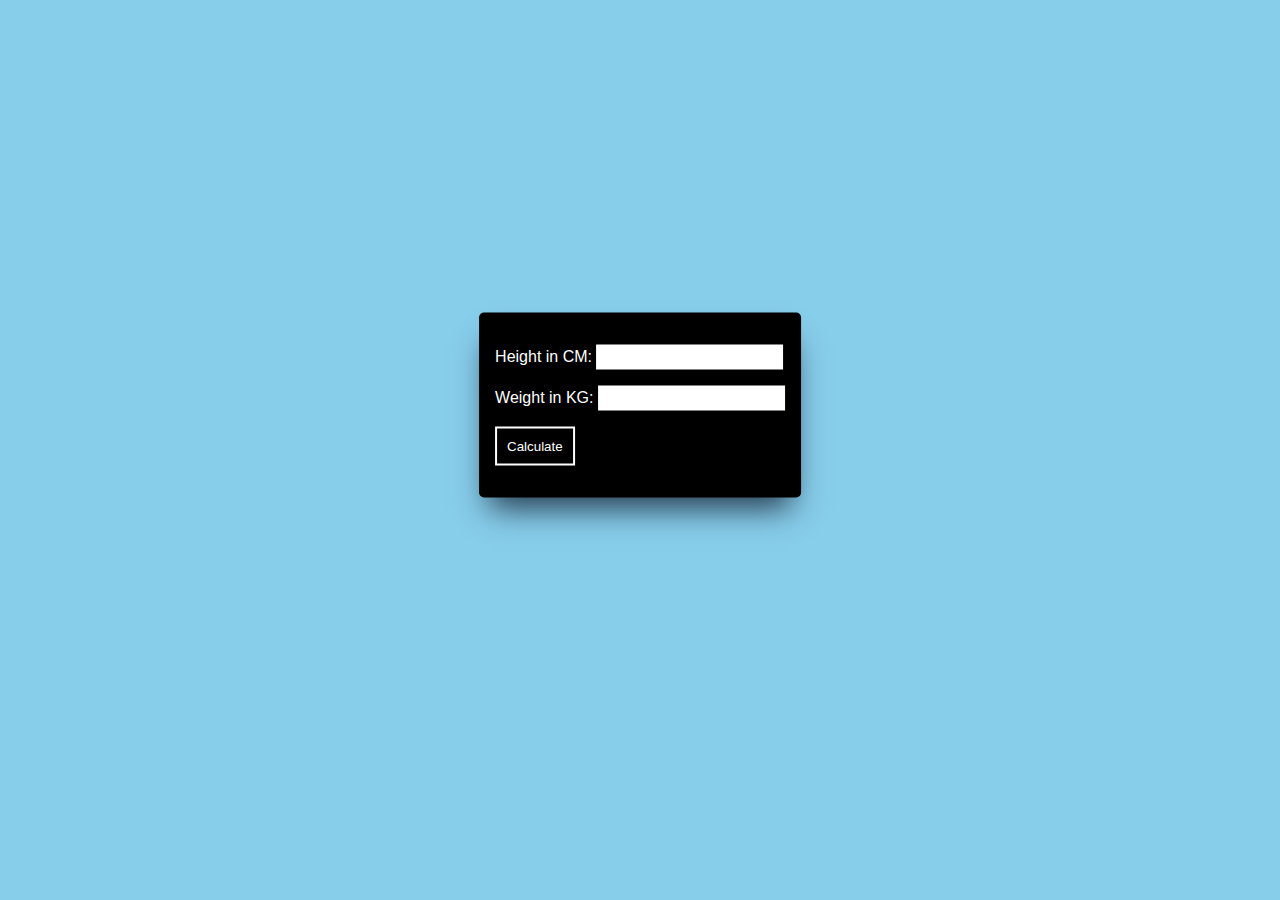
<file: BMI-Calculator/index.html>
<!DOCTYPE html>
<html lang="en">
<head>
    <meta charset="UTF-8">
    <meta http-equiv="X-UA-Compatible" content="ie=edge">
    <meta name="viewport" content="width=device-width, initial-scale=1.0">
    <title>BMI Calculator</title>

    <link rel="stylesheet" href="style.css">
    <script src="main.js" defer></script>
</head>
<body>
    <div class="wrapper">
        <p>Height in CM:
            <input type="text" id="height"><br><span id="height_error"></span>
        </p>

        <p>Weight in KG:
            <input type="text" id="weight"><br><span id="weight_error"></span>
        </p>

        <button id="btn">Calculate</button>

        <p id="output"></p>
    </div>
</body>
</html>
</file>
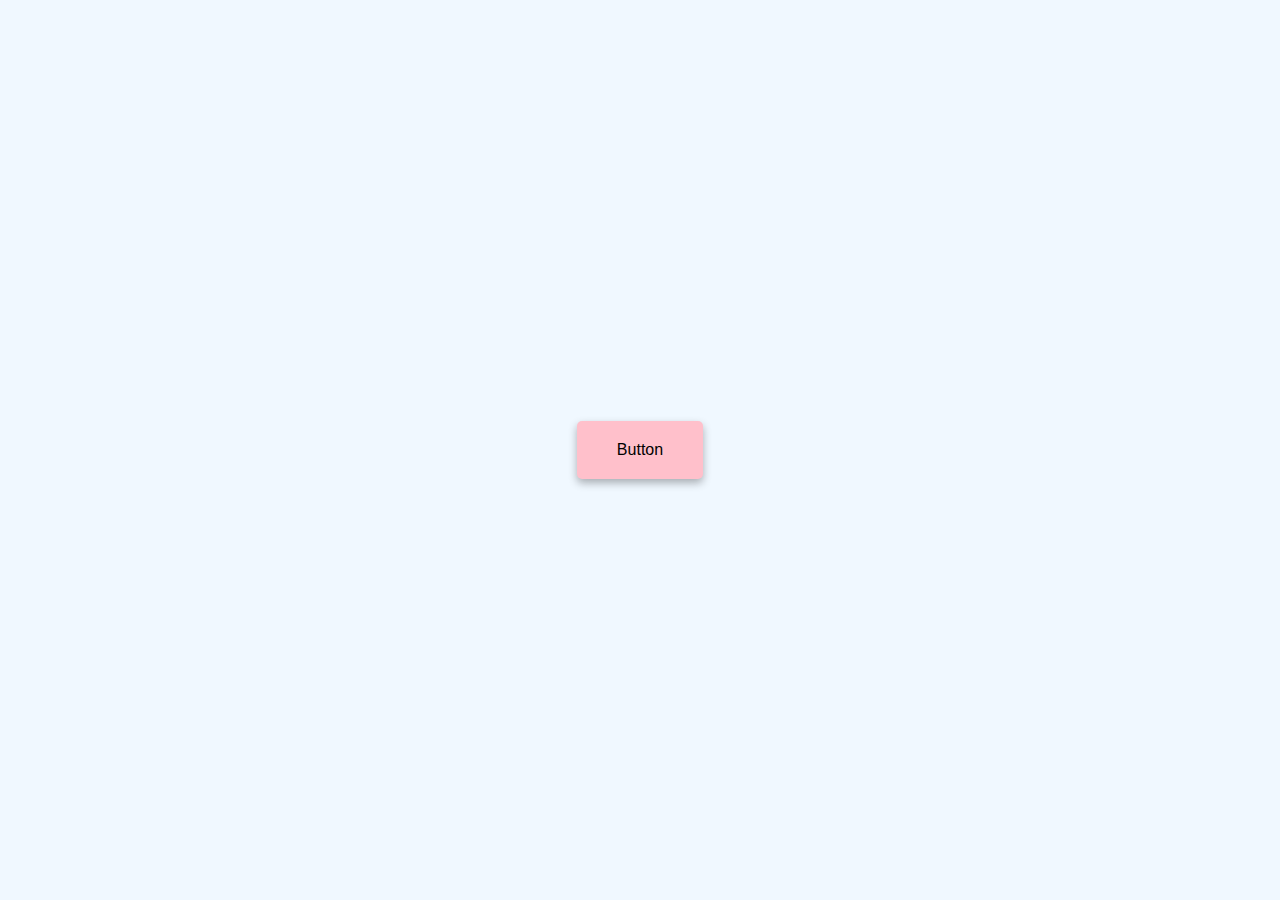
<file: Button-Ripple_Effects/index.html>
<!DOCTYPE html>
<html lang="en">
<head>
    <meta charset="UTF-8">
    <meta name="viewport" content="width=device-width, initial-scale=1.0">
    <title>Button Ripple Effect</title>

    <link rel="stylesheet" href="style.css" type="text/css">

    <script defer src="main.js" type="text/javascript"></script>
</head>
<body>
    <a href="#" class="btn"><span>Button</span></a>
</body>
</html>
</file>
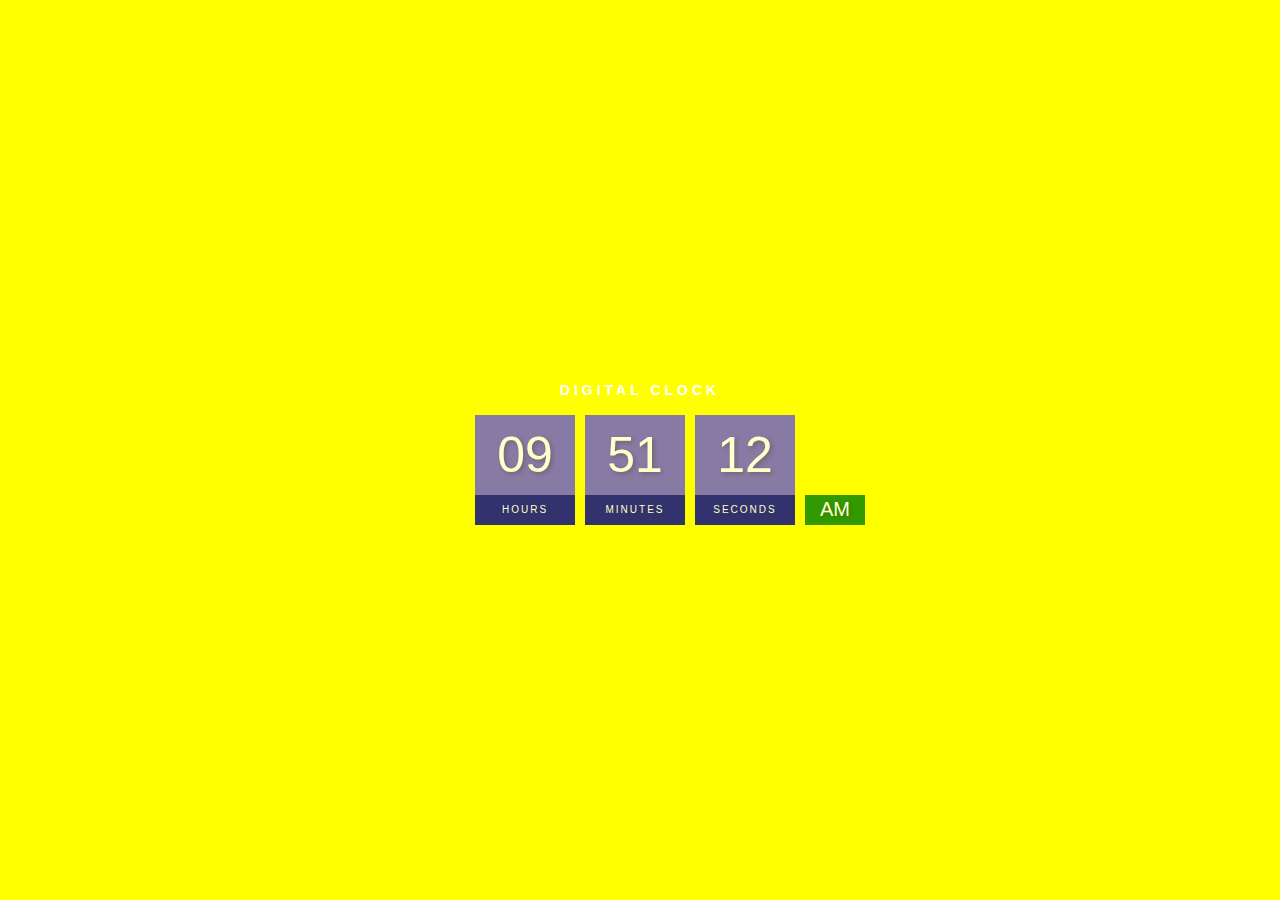
<file: Digital-Clock/index.html>
<!DOCTYPE html>
<html lang="en">
<head>
    <meta charset="UTF-8">
    <meta name="viewport" content="width=device-width, initial-scale=1.0">
    <title>Digital Clock</title>

    <link rel="stylesheet" href="style.css" type="text/css">
    <script defer src="main.js" type="text/javascript"></script>
</head>
<body>
    <h2>Digital Clock</h2>
    <div class="clock">
        <div>
            <span id="hour">00</span>
            <span class="text">Hours</span>
        </div>
        <div>
            <span id="minutes">00</span>
            <span class="text">Minutes</span>
        </div>
        <div>
            <span id="seconds">00</span>
            <span class="text">Seconds</span>
        </div>
        <div>
            <span id="ampm">AM</span>
        </div>
    </div>
</body>
</html>
</file>
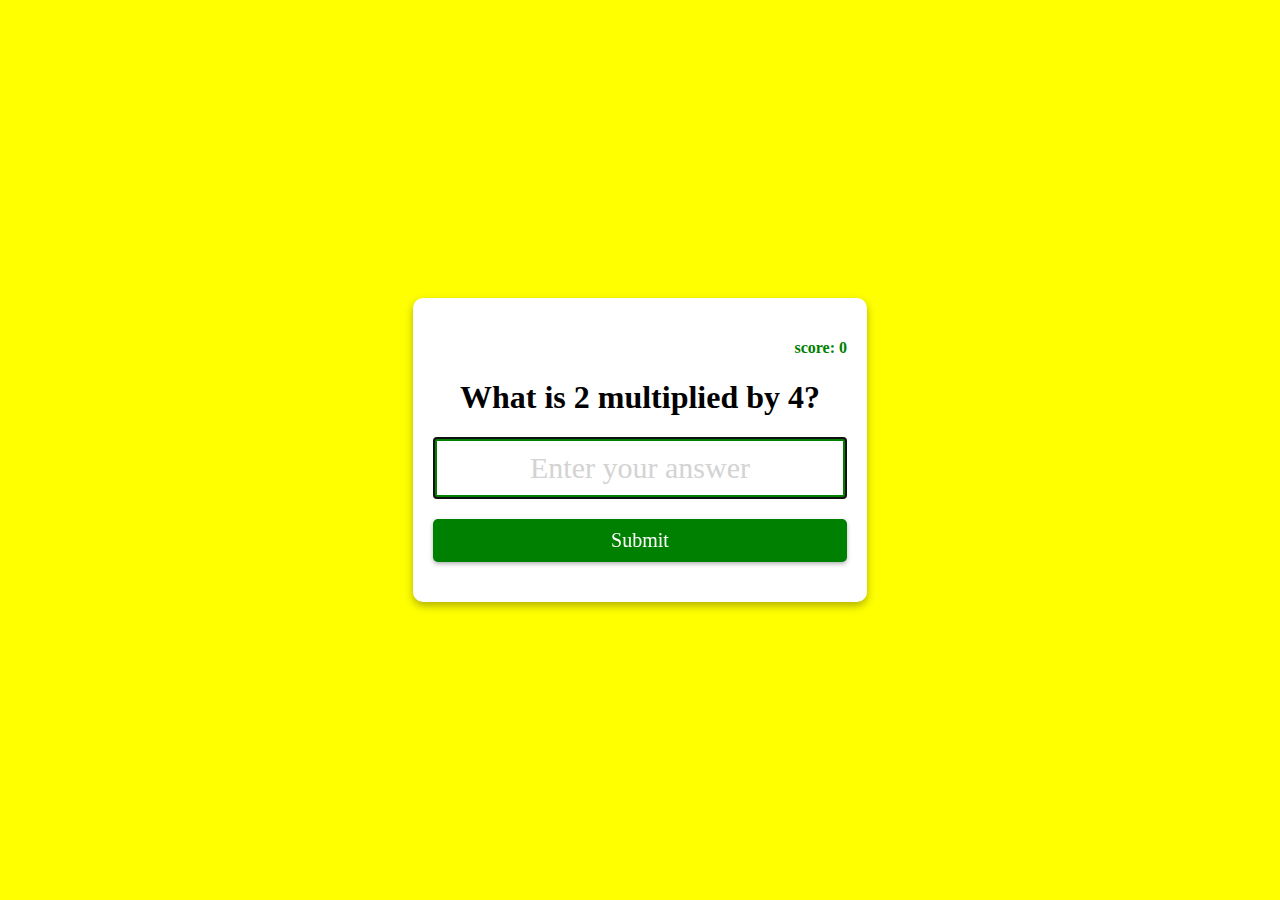
<file: Multiplication-App/index.html>
<!DOCTYPE html>
<html lang="en">
<head>
    <meta charset="UTF-8">
    <meta name="viewport" content="width=device-width, initial-scale=1.0">
    <title>Multiplication App</title>

    <link rel="stylesheet" href="style.css" type="text/css">
    <script  defer src="main.js" type="text/javascript"></script>
</head>
<body>
    <form class="form" id="form">
        <h4 class="score" id="score"> score: 0</h4>
        <h1 id="question">What is 1 multiply by 1?</h1>
        <input type="text" class="input" id="input" placeholder="Enter your answer" autofocus autocomplete="off">
        <button type="submit" class="btn">Submit</button>
    </form>
    
</body>
</html>
</file>
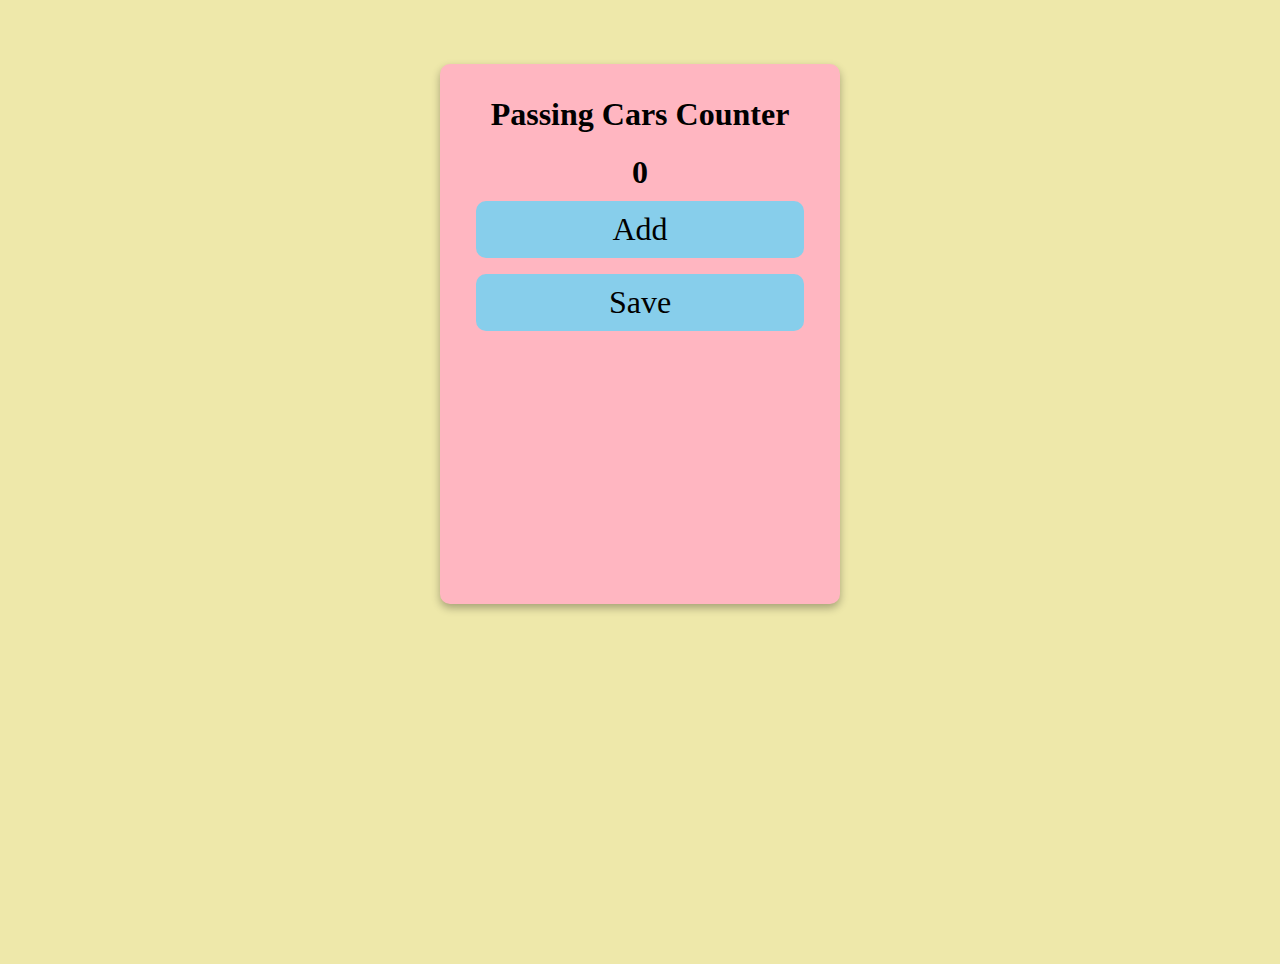
<file: Passing-Cars_Counter/index.html>
<!DOCTYPE html>
<html lang="en">
<head>
    <meta charset="UTF-8">
    <meta name="viewport" content="width=device-width, initial-scale=1.0">
    <title>passing Cars Counter</title>

    <link rel="stylesheet" href="style.css">
    <script src="main.js" defer></script>
</head>
<body>
    <div class="container" id="container">
        <h1>Passing Cars Counter</h1>
        <h2 id="input"></h2>
        <p id="count">Add</p>
        <p id="save">Save</p>
        <div id="span-container"></div>
    </div>   
</body>
</html>
</file>
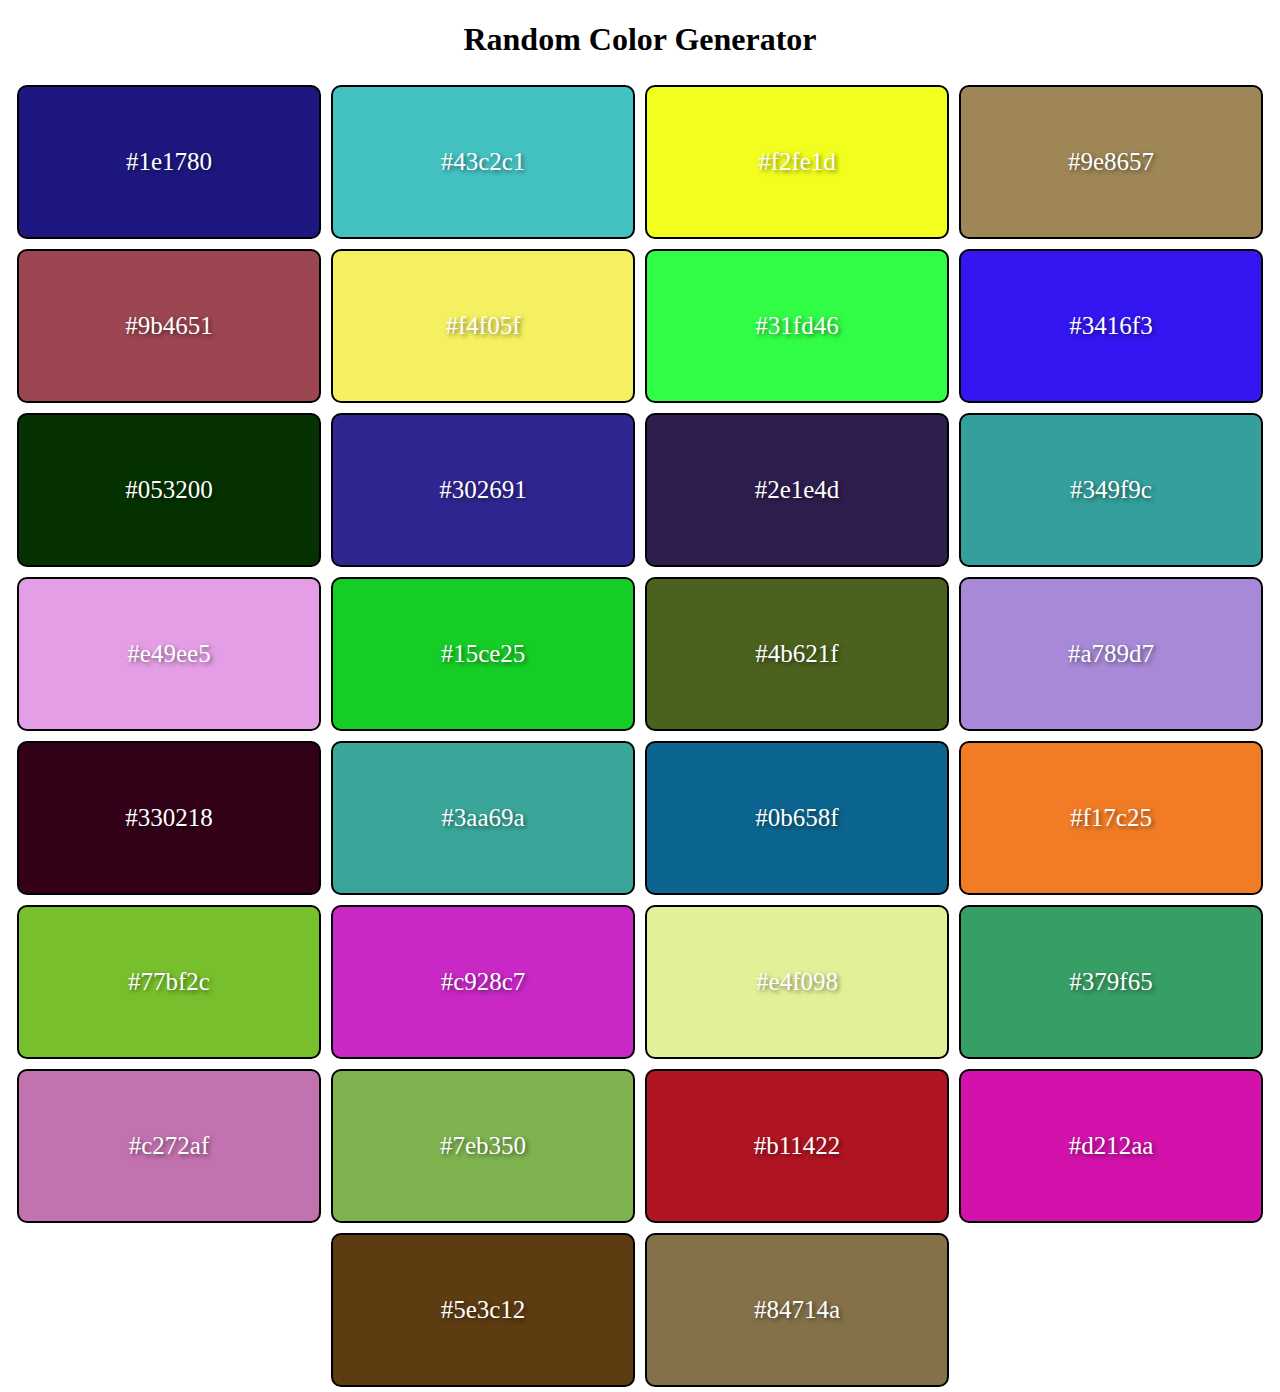
<file: Random-Color_Generator/index.html>
<!DOCTYPE html>
<html lang="en">
<head>
    <meta charset="UTF-8">
    <meta http-equiv="X-UA-Compatible" content="ie=edge">
    <meta name="viewport" content="width=device-width, initial-scale=1.0">
    <title>Random Color Generator</title>

    <link rel="stylesheet" href="style.css">
    <script src="main.js" defer></script>
</head>
<body>
    <h1>Random Color Generator</h1>
    <div class="container"></div>
</body>
</html>
</file>
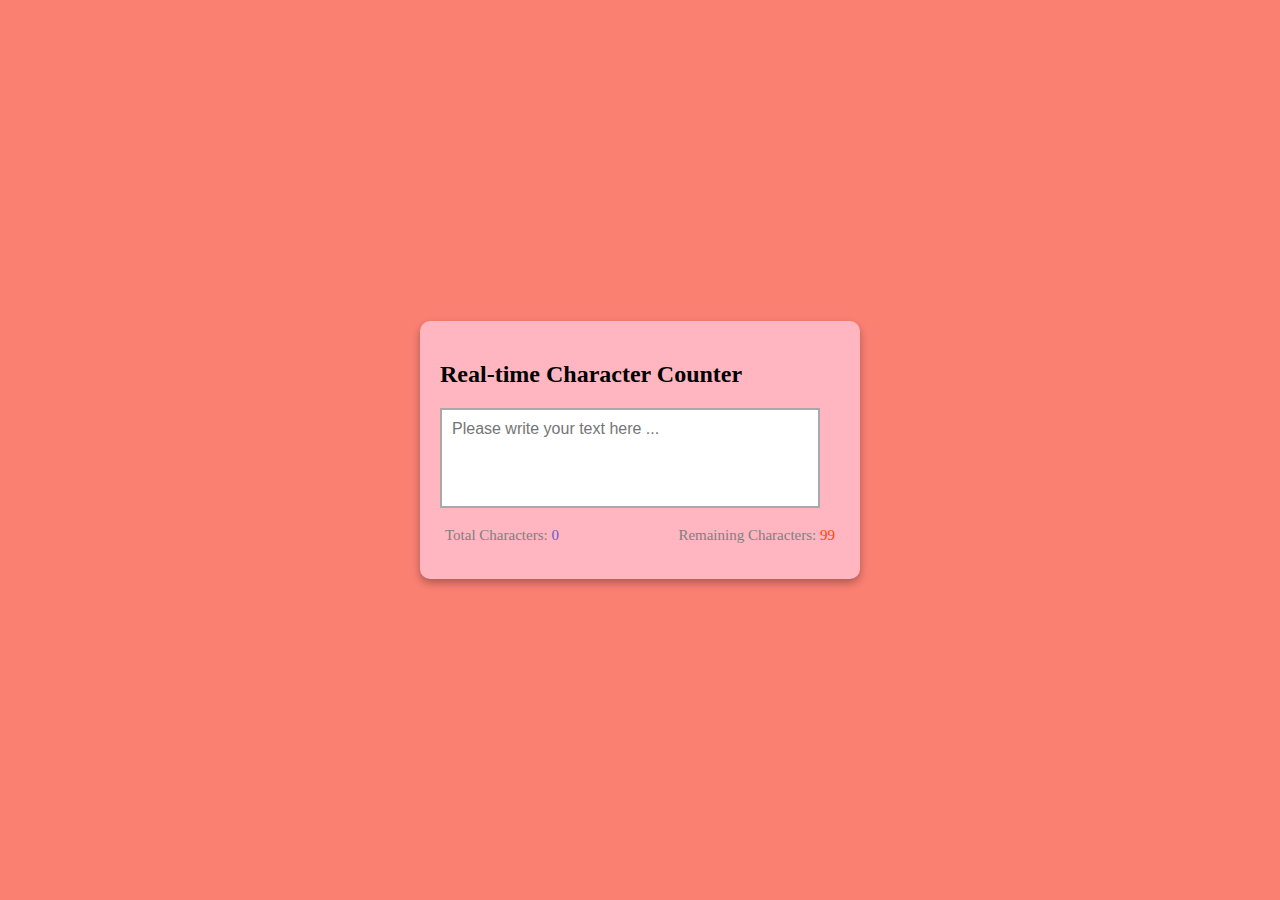
<file: Real-time_Character_Counter/index.html>
<!DOCTYPE html>
<html lang="en">
<head>
    <meta charset="UTF-8">
    <meta name="viewport" content="width=device-width, initial-scale=1.0">
    <title>Real-time Character Counter</title>

    <link rel="stylesheet" href="style.css">
    <script src="main.js" defer></script>
</head>
<body>
    <div class="container">
        <h2>Real-time Character Counter</h2>

        <textarea id="textarea" class="textarea" placeholder="Please write your text here ..." maxlength="99"></textarea>
        <div class="counter-container">
            <p>Total Characters: <span id="total-counter" class="total-counter"></span></p>
            <p>Remaining Characters: <span id="remaining-counter" class="remaining-counter"></span></p>
        </div>
    </div>
</body>
</html>
</file>
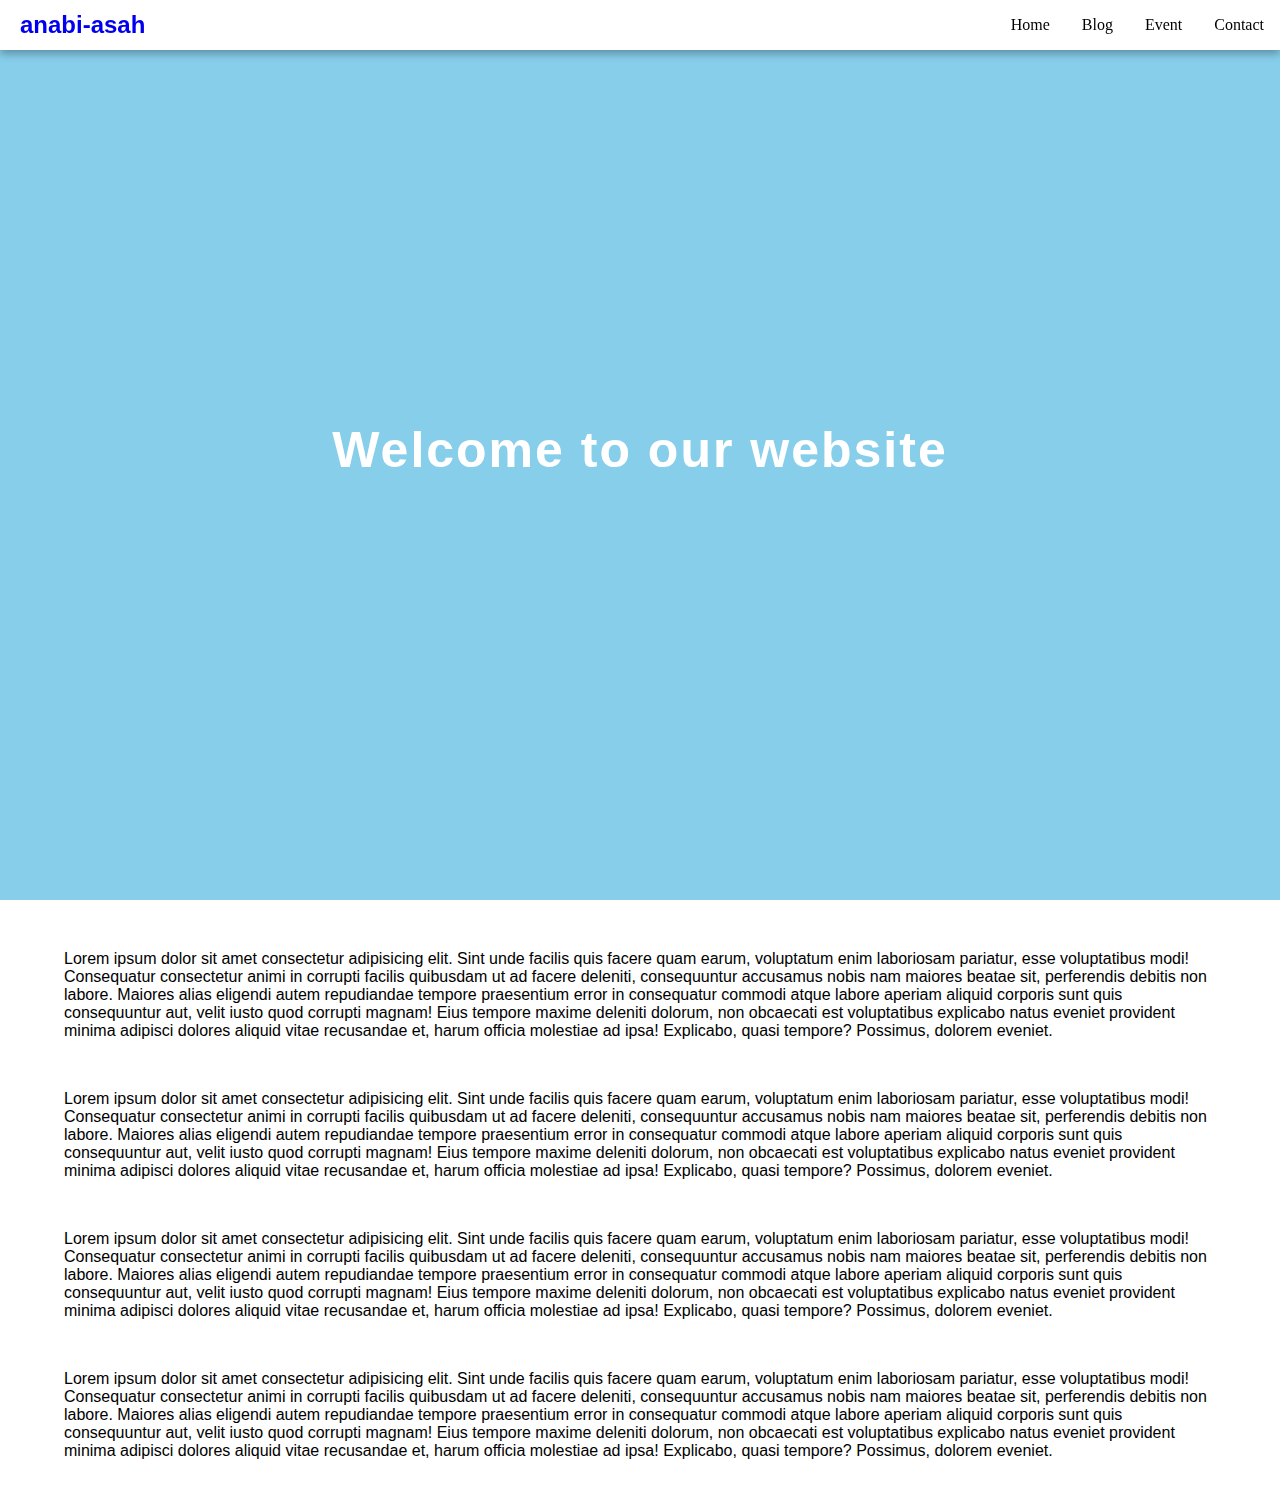
<file: Sticky-Navbar/index.html>
<!DOCTYPE html>
<html lang="en">
<head>
    <meta charset="UTF-8">
    <meta name="viewport" content="width=device-width, initial-scale=1.0">
    <title>Sticky-navbar</title>

    <link rel="stylesheet" href="style.css">
    <script src="main.js" defer></script>
</head>
<body>
    <div class="navbar">
        <a href="/index.html">anabi-asah</a>
        <ul>
            <li><a href="#">Home</a></li>
            <li><a href="#">Blog</a></li>
            <li><a href="#">Event</a></li>
            <li><a href="#">Contact</a></li>
        </ul>
    </div>
    <div class="top-container">
        <h1>Welcome to our website</h1>
    </div>
    <div class="bottom-container">
        <p class="text">Lorem ipsum dolor sit amet consectetur adipisicing elit. Sint unde facilis quis facere quam earum, voluptatum enim laboriosam pariatur, esse voluptatibus modi! Consequatur consectetur animi in corrupti facilis quibusdam ut ad facere deleniti, consequuntur accusamus nobis nam maiores beatae sit, perferendis debitis non labore. Maiores alias eligendi autem repudiandae tempore praesentium error in consequatur commodi atque labore aperiam aliquid corporis sunt quis consequuntur aut, velit iusto quod corrupti magnam! Eius tempore maxime deleniti dolorum, non obcaecati est voluptatibus explicabo natus eveniet provident minima adipisci dolores aliquid vitae recusandae et, harum officia molestiae ad ipsa! Explicabo, quasi tempore? Possimus, dolorem eveniet.</p>
        <p class="text">Lorem ipsum dolor sit amet consectetur adipisicing elit. Sint unde facilis quis facere quam earum, voluptatum enim laboriosam pariatur, esse voluptatibus modi! Consequatur consectetur animi in corrupti facilis quibusdam ut ad facere deleniti, consequuntur accusamus nobis nam maiores beatae sit, perferendis debitis non labore. Maiores alias eligendi autem repudiandae tempore praesentium error in consequatur commodi atque labore aperiam aliquid corporis sunt quis consequuntur aut, velit iusto quod corrupti magnam! Eius tempore maxime deleniti dolorum, non obcaecati est voluptatibus explicabo natus eveniet provident minima adipisci dolores aliquid vitae recusandae et, harum officia molestiae ad ipsa! Explicabo, quasi tempore? Possimus, dolorem eveniet.</p>
        <p class="text">Lorem ipsum dolor sit amet consectetur adipisicing elit. Sint unde facilis quis facere quam earum, voluptatum enim laboriosam pariatur, esse voluptatibus modi! Consequatur consectetur animi in corrupti facilis quibusdam ut ad facere deleniti, consequuntur accusamus nobis nam maiores beatae sit, perferendis debitis non labore. Maiores alias eligendi autem repudiandae tempore praesentium error in consequatur commodi atque labore aperiam aliquid corporis sunt quis consequuntur aut, velit iusto quod corrupti magnam! Eius tempore maxime deleniti dolorum, non obcaecati est voluptatibus explicabo natus eveniet provident minima adipisci dolores aliquid vitae recusandae et, harum officia molestiae ad ipsa! Explicabo, quasi tempore? Possimus, dolorem eveniet.</p>
        <p class="text">Lorem ipsum dolor sit amet consectetur adipisicing elit. Sint unde facilis quis facere quam earum, voluptatum enim laboriosam pariatur, esse voluptatibus modi! Consequatur consectetur animi in corrupti facilis quibusdam ut ad facere deleniti, consequuntur accusamus nobis nam maiores beatae sit, perferendis debitis non labore. Maiores alias eligendi autem repudiandae tempore praesentium error in consequatur commodi atque labore aperiam aliquid corporis sunt quis consequuntur aut, velit iusto quod corrupti magnam! Eius tempore maxime deleniti dolorum, non obcaecati est voluptatibus explicabo natus eveniet provident minima adipisci dolores aliquid vitae recusandae et, harum officia molestiae ad ipsa! Explicabo, quasi tempore? Possimus, dolorem eveniet.</p>
    </div>
</body>
</html>
</file>
<file: BMI-Calculator/style.css>
body {
    margin: 0;
    padding: 0;
    color: white;
    font-family: Arial, Helvetica, sans-serif;
    background-color: skyblue;
}

span {
    color: red;
}

.wrapper {
    position: absolute;
    top: 45%;
    left: 50%;
    transform: translate(-50%, -50%);
    padding: 1rem;
    background: black;
    border-radius: 5px;
    box-shadow: 0 20px 30px -10px rgb(38, 57, 77);
}

input {
    outline: none;
    border: none;
    padding: 5px;
}

button {
    color: white;
    padding: 10px;
    border: 2px solid white;
    background: black;
    display: block;
    margin-top: 10px;
}
</file>
<file: Button-Ripple_Effects/style.css>
body {
    margin: 0;
    display: flex;
    justify-content: center;
    height: 100vh;
    align-items: center;
    background-color: aliceblue;
    font-family: sans-serif;
}

.btn {
    background-color: pink;
    padding: 20px 40px;
    border-radius: 5px;
    box-shadow: 0 4px 8px rgba(0, 0, 0, .3);
    text-decoration: none;
    color: black;
    position: relative;
    overflow: hidden;
}

.btn span {
    position: relative;
    z-index: 1;
}

.btn::before {
    content: '';
    position: absolute;
    background-color: orangered;
    width: 0;
    height: 0;
    left: var(--xPos);
    top: var(--yPos);
    transform: translate(-50%, -50%);
    border-radius: 50%;
    transition: width 0.5s, height .5s;
}

.btn:hover::before {
    width: 300px;
    height: 300px;
}
</file>
<file: Digital-Clock/style.css>
body {
    margin: 0;
    font-family: sans-serif;
    display: flex;
    flex-direction: column;
    align-items: center;
    height: 100vh;
    justify-content: center;
    background: yellow;
    background-size: cover;
}

h2 {
    text-transform: uppercase;
    letter-spacing: 4px;
    font-size: 14px;
    text-align: center;
    color: white;
}

.clock {
    display: flex;
}

.clock div {
    margin: 5px;
    position: relative;
}

.clock span {
    width: 100px;
    height: 80px;
    background-color: slateblue;
    opacity: .8;
    color: white;
    display: flex;
    justify-content: center;
    align-items: center;
    font-size: 50px;
    text-shadow: 2px 2px 4px rgba(0,0,0,.3);
}

.clock .text {
    height: 30px;
    font-size: 10px;
    text-transform: uppercase;
    letter-spacing: 2px;
    background: darkblue;
    opacity: .8;
}

.clock #ampm {
    bottom: 0;
    position: absolute;
    width: 60px;
    height: 30px;
    font-size: 20px;
    background: green;
}
</file>
<file: Multiplication-App/style.css>
body {
    margin: 0;
    display: flex;
    justify-content: center;
    height: 100vh;
    align-items: center;
    text-align: center;
    background-color: yellow;
    font-family: cursive;
}

.form {
    background-color: white; 
    padding: 20px;
    box-shadow: 0 4px 8px rgba(0,0,0,.3);
    border-radius: 10px;
    margin: 10px;
}

.input {
    display: block;
    width: 100%;
    box-sizing: border-box;
    font-size: 30px;
    text-align: center;
    padding: 10px;
    border: solid 4px green;
    color: green;
}

.input::placeholder {
    color: lightgray;
    font-family: cursive;
}

.btn {
    background-color: green;
    color: white;
    border: none;
    display: block;
    width: 100%;
    padding: 10px;
    font-size: 20px;
    font-family: cursive;
    margin: 20px 0;
    border-radius: 5px;
    box-shadow: 0 2px 4px rgba(0,0,0, .3);
    cursor: pointer;
}

.btn:hover {
    filter: brightness(.9);
}

.score {
    color: green;
    text-align: right;
}
</file>
<file: Passing-Cars_Counter/style.css>
body {
    margin: 0;
    padding: 0;
    height: 100vh; 
    justify-content: center;
    align-items: center;
    background-color: palegoldenrod;
    font-family: cursive;
    overflow-x: hidden;
}

.container {
    background-color: lightpink;
    width: 400px;
    height: 540px;
    justify-content: center;
    align-items: center;
    margin: 10px auto;
    margin-top: 5%;
    border-radius: 10px ;
    box-shadow: 0 4px 8px rgba(0,0,0,.3);
    overflow-y: hidden;
}

.container h1 {
    margin-top: 2rem;
    text-align: center;
}

.container h2 {
    margin: 0 auto 10px;
}

.container #input {
    text-align: center;
    font-size: 2rem;
}

p {
    flex-direction: column;
    font-size: 2rem;
    padding: 10px 1.5rem;
    width: 70%;
    border-radius: 10px;
    background: skyblue;
    outline: none;
    margin: 5px auto;
    margin-bottom: 1rem;
    text-align: center;
}

p:hover {
    background: aqua;
    cursor: pointer;
}

#span-container {
    width: 100%;
    justify-content: center;
    align-items: center;
    margin-top: 20px;
}
span {
    display: block;
    width: 70%;
    /* height: 2rem; */
    padding: 10px 1.5rem;
    font-size: 2rem;
    background: white;
    border-radius: 5px;
    margin: 10px auto;
    margin-bottom: 10px;
    text-align: center;
}

span:first-child {
    margin-top: 10px;
}

span:nth-child(3) {
    margin-bottom: 1rem;
}

@media (max-width: 992px) {
    .container {
        margin-top: 20%;
    }
}
@media (max-width: 768px) {
    .container {
        margin-top: 10%;
        width: 95%;
        
    }
    .container h1 {
        margin-top: 2rem;
        
    } 
}

@media (max-width: 300px) {
    .container {
        height: 580px;
    }
}
</file>
<file: Random-Color_Generator/style.css>
body {
    margin: 0;
    font-family: cursive;
}

h1 {
    text-align: center;
}

.container {
    display: flex;
    flex-wrap: wrap;
    justify-content: center;
}

.color-container {
    background-color: orange;
    width: 300px;
    height: 150px;
    color: white;
    margin: 5px;
    display: flex;
    justify-content: center;
    align-items: center;
    font-size: 25px;
    text-shadow: 2px 2px 4px rgba(0,0,0,.5);
    border: 2px solid black;
    border-radius: 10px;
}
</file>
<file: Real-time_Character_Counter/style.css>
body {
    margin: 0;
    padding: 0;
    display: flex;
    justify-content: center;
    height: 100vh;
    align-items: center;
    background-color: salmon;
    font-family: cursive;
}

.container {
    background-color: lightpink;
    width: 400px;
    padding: 20px;
    margin: 10px;
    border-radius: 10px ;
    box-shadow: 0 4px 8px rgba(0,0,0,.3);
}

.textarea {
    resize: none;
    width: 95%;
    height: 100px;
    font-size: 16px;
    font-family: sans-serif;
    padding: 10px;
    box-sizing: border-box;
    border: 2px solid darkgray;
}

.counter-container {
    display: flex;
    justify-content: space-between;
    padding: 0 5px;
}

.counter-container p {
    font-size: 15px;
    color: gray;
}

.total-counter {
    color: slateblue;
}

.remaining-counter {
    color: orangered;
}
</file>
<file: Sticky-Navbar/style.css>
body {
    margin: 0;
}

.top-container {
    background-image: url('');
    background-color: skyblue;
    height: 100vh;
    background-size: cover;
    display: flex;
    justify-content: center;
    align-items: center;
    text-align: center;
}

.top-container h1 {
    margin: 0;
    color: white;
    font-size: 50px;
    font-family: Impact, Haettenschweiler, 'Arial Narrow Bold', sans-serif;
    letter-spacing: 2px;
}

.text {
    margin: 50px 5%;
    font-family: sans-serif;
}

.navbar {
    display: flex;
    position: fixed;
    background-color: white;
    width: 100%;
    justify-content: space-between;
    align-items: center;
    box-shadow: 0 4px 8px rgb(0,0,0,.3);
    transition: background .5s;
}

.navbar > a {
    text-decoration: none;
    font-size: 24px;
    font-family: Arial, Helvetica, sans-serif;
    font-weight: 600;
    margin-left: 20px;
}
.navbar ul {
    display: flex;
    list-style-type: none;
}

.navbar ul li a {
    text-decoration: none;
    margin: 0 16px;
    color: black;
    font-family: cursive;
}

.navbar ul li a:hover {
    color: red;
}

.navbar.active {
    background-color: black;
}

.navbar.active ul li a {
color: white;
}

.navbar.active > a {
    color: white;
}
</file>
